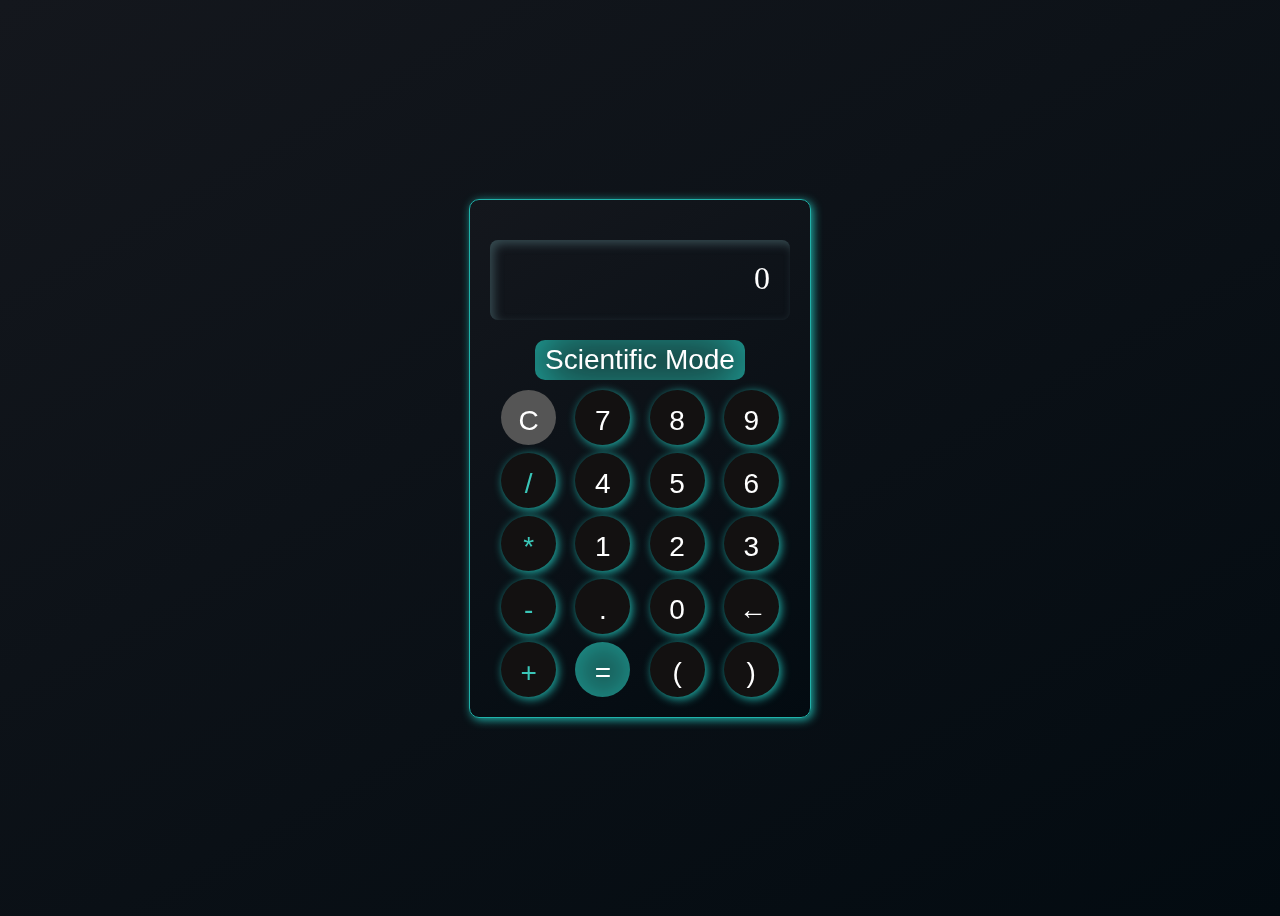
<file: Calculator/index.html>
<!DOCTYPE html>
<html lang="en">

<head>
  <meta charset="UTF-8">
  <meta name="viewport" content="width=device-width, initial-scale=1.0">
  <title>Scientific Calculator</title>
  <link rel="stylesheet" href="style.css">
</head>

<body>
  <div class="calculator">
    <p class="display" id="display">0</p>
    <button type="button" class="button" id="sc" onclick="scientifiBtn()">Scientific Mode</button>
    <div class="scientific-buttons hidden" id="scc">
      <button class="button" onclick="getNvalue('Math.sin(')">sin</button>
      <button class="button" onclick="getNvalue('Math.cos(')">cos</button>
      <button class="button" onclick="getNvalue('Math.tan(')">tan</button>
      <button class="button" onclick="getNvalue('Math.log10(')">log</button>
      <button class="button" onclick="getNvalue('Math.sqrt(')">√</button>
      <button class="button" onclick="getNvalue('Math.pow(')">^</button>
      <button class="button" onclick="getNvalue('Math.abs(')">abs</button>
      <button class="button" onclick="getNvalue('Math.ceil(')">ceil</button>
      <button class="button" onclick="getNvalue('Math.floor(')">F</button>
      <button class="button" onclick="getNvalue('Math.round(')">R</button>
      <button class="button" onclick="getNvalue('Math.PI')">π</button>
      <button class="button" onclick="getNvalue('Math.E')">e</button>
    </div><br>
    <div class="buttons">
      <!-- Basic calculator buttons -->
      <button class="button clear" onclick="clearDisplay()">C</button>
      <button class="button" onclick="getNvalue('7')">7</button>
      <button class="button" onclick="getNvalue('8')">8</button>
      <button class="button" onclick="getNvalue('9')">9</button>
      <button class="button operator" onclick="getNvalue('/')">/</button>
      <button class="button" onclick="getNvalue('4')">4</button>
      <button class="button" onclick="getNvalue('5')">5</button>
      <button class="button" onclick="getNvalue('6')">6</button>
      <button class="button operator" onclick="getNvalue('*')">*</button>
      <button class="button" onclick="getNvalue('1')">1</button>
      <button class="button" onclick="getNvalue('2')">2</button>
      <button class="button" onclick="getNvalue('3')">3</button>
      <button class="button operator" onclick="getNvalue('-')">-</button>
      <button class="button" onclick="getNvalue('.')">.</button>
      <button class="button" onclick="getNvalue('0')">0</button>
      <button class="button" onclick="backspace()">←</button>
      <button class="button operator" onclick="getNvalue('+')">+</button>
      <button class="button eq" onclick="calculate()">=</button>
      <button class="button" onclick="getNvalue('(')">(</button>
      <button class="button" onclick="getNvalue(')')">)</button>

    </div>
  </div>
<!--   Completed    -->
  <script src="script.js"></script>
</body>

</html>
</file>
<file: Calculator/style.css>
body {
    background: linear-gradient(150deg, rgb(20, 23, 29), rgb(3, 11, 17));
    display: flex;
    justify-content: center;
    /* Center horizontally */
    align-items: center;
    /* Center vertically */
    min-height: 100vh;
}
.calculator {
    width: 300px;
    display: flex;
    flex-wrap: wrap;
    justify-content: space-evenly;
    padding: 20px;
    border-radius: 10px;
    text-align: left;
    background: linear-gradient(150deg, rgb(20, 23, 29), rgb(3, 11, 17));
    backdrop-filter: blur(10px);
    border-radius: 10px;
    box-shadow: 4px 4px 16px rgb(32, 32, 32), -5px 5px 16px rgb(39, 39, 39);
    box-shadow: 2px 2px 10px lightseagreen;
    color: lightseagreen;
    border: 1px solid lightseagreen;

}
.display {
    width: 100%;
    height: 80px;
    font-size: 32px;
    margin-bottom: 20px;
    margin-top: 20px;
    text-align: right;
    padding: 20px;
    padding-right: 20px;
    box-sizing: border-box;
    color: white;
    border: 0px solid lightseagreen;
    border-radius: 8px;
    overflow: hidden;
    box-shadow: 4px 4px 10px rgb(53, 73, 79) inset;
}
.buttons {
    display: flex;
    gap: 8px;
    justify-content: space-evenly;
    flex-wrap: wrap;
}
.button {
    transition: 0.5s ease;
    padding: 15px;
    font-size: 28px;
    cursor: pointer;
    background-color: rgb(19, 17, 17);
    color: white;
    border-radius: 50%;
    height: 55px;
    width: 55px;
    border: none;
    box-shadow: 2px 2px 10px lightseagreen;
}
.button:hover {
    box-shadow: 1px 1px 5px lightseagreen inset;
}
.button:active {
    transform: scale(1.1);
    background-color: rgba(127, 255, 212, 0.489);
}
.operator {
    color: #40e0d0df;
}
.scientific-buttons {
    display: none;
    justify-content: space-evenly;
    flex-wrap: wrap;
    gap: 10px;
}
.scientific-buttons button {
    color: lightseagreen;
    padding: 0px;
}
.clear {
    background-color: rgb(85, 85, 85);
    border: none;
    box-shadow: none;
}
.clear:hover {
    background-color: rgb(19, 17, 17);
    box-shadow: 1px 1px 5px lightseagreen inset;
}
.eq {
    border: none;
    box-shadow: none;
    box-shadow: 1px 1px 50px lightseagreen inset;
    transition: 0.5s;
}
.eq:hover {
    border: none;
    box-shadow: none;
    box-shadow: 1px 1px 5px lightseagreen inset;
}
#sc {
    height: 40px;
    width: fit-content;
    border-radius: 10px;
    padding: 0px;
    padding-left: 10px;
    padding-right: 10px;
    margin: auto;
    margin-bottom: 10px;
    box-shadow: 1px 1px 50px lightseagreen inset;
}
#sc:hover {
    transition: 0.3s ease;
    background-color: rgb(19, 17, 17);
    box-shadow: none;
    border: 1px solid lightseagreen;
}
</file>
